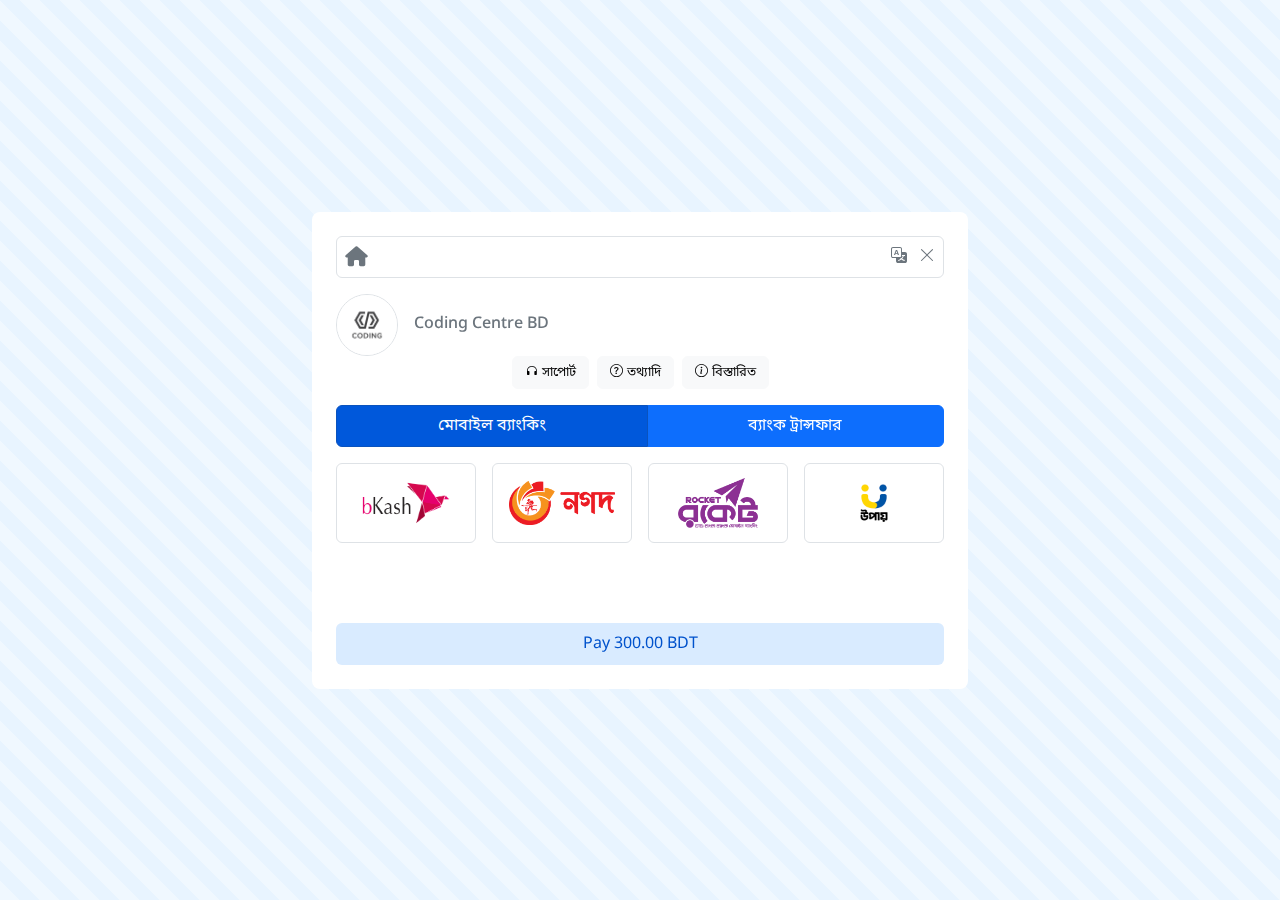
<file: index.html>
<!DOCTYPE html>
<html lang="en">
  <head>
    <meta charset="UTF-8" />
    <meta name="viewport" content="width=device-width, initial-scale=1.0" />
    <title>Coding Centre BD - Payment Gateway</title>
    <!-- Bootstrap CSS -->
    <link
      href="https://cdn.jsdelivr.net/npm/bootstrap@5.3.0-alpha1/dist/css/bootstrap.min.css"
      rel="stylesheet"
    />
    <!-- Custom CSS -->
    <link rel="stylesheet" href="./index.css" />

    <!-- Google font -->
    <style>
      @import url("https://fonts.googleapis.com/css2?family=Noto+Sans+Bengali:wght@100..900&display=swap");
    </style>
    <!-- Font Awesome for icons -->
    <link
      rel="stylesheet"
      href="https://cdnjs.cloudflare.com/ajax/libs/font-awesome/6.4.0/css/all.min.css"
    />
  </head>
  <body class="d-flex align-items-center justify-content-center">
    <div
      class="main-card rounded-3 p-4 mx-auto w-100 py-md-4 d-flex flex-column"
      style="max-width: 656px"
    >
      <!-- Navigation Bar -->
      <div
        class="d-flex justify-content-between align-items-center p-2 border rounded-2 mb-3 bg-white"
      >
        <i class="fa fa-home text-secondary fs-5"></i>
        <div>
          <i class="bi bi-translate text-secondary me-2"></i>
          <i class="bi bi-x-lg text-secondary"></i>
        </div>
      </div>

      <!-- Logo and Company Name -->
      <div class="d-flex flex-column flex-md-row align-items-center mb-4 mb-md-0">
        <div
          class="logo-container rounded-circle border d-flex align-items-center justify-content-center me-md-3 mb-3 mb-md-0 overflow-hidden"
        >
          <img
            src="./assets/logo.jpg"
            alt="Coding Centre BD Logo"
            class="logo-img"
          />
        </div>
        <h4 class="text-secondary mb-0 fs-6">Coding Centre BD</h4>
      </div>

      <!-- Navigation Tabs -->
      <div class="d-flex justify-content-center gap-2 mb-3">
        <button
          class="btn btn-light d-flex align-items-center gap-1 nav-tab"
          data-tab="support-tab"
        >
          <i class="bi bi-headphones" style="font-size: small"></i>
          <span class="d-none d-md-inline" style="font-size: small">
            সাপোর্ট</span
          >
        </button>
        <button
          class="btn btn-light d-flex align-items-center gap-1 nav-tab"
          data-tab="information-tab"
        >
          <i class="bi bi-question-circle" style="font-size: small"></i>
          <span class="d-none d-md-inline" style="font-size: small"
            >তথ্যাদি</span
          >
        </button>
        <button
          class="btn btn-light d-flex align-items-center gap-1 nav-tab"
          data-tab="details-tab"
        >
          <i class="bi bi-info-circle" style="font-size: small"></i>
          <span class="d-none d-md-inline" style="font-size: small"
            >বিস্তারিত</span
          >
        </button>
      </div>

      <!-- Payment Tabs -->
      <div class="btn-group w-100 mb-3">
        <button
          class="btn btn-primary py-2 active"
          data-tab="mobile-banking"
          style="font-size: medium"
        >
          মোবাইল ব্যাংকিং
        </button>
        <button
          class="btn btn-primary py-2"
          style="font-size: medium"
          data-tab="bank-transfer"
        >
          ব্যাংক ট্রান্সফার
        </button>
      </div>

      <div class="flex-grow-1">
        <!-- Payment Methods -->
        <!-- Mobile banking tab -->
        <div id="mobile-banking" class="tab-content active">
          <div class="row row-cols-2 row-cols-md-4 g-3 mb-3">
            <div class="col">
              <div
                class="payment-method border rounded-2 p-3 d-flex align-items-center justify-content-center"
                style="height: 80px"
                onclick="openPaymentModal(this)"
                data-payment-type="bkash"
              >
                <img
                  src="./assets/bkash-logo.png"
                  alt="bKash"
                  class="img-fluid"
                  style="mix-blend-mode: multiply"
                />
              </div>
            </div>
            <div class="col">
              <div
                class="payment-method border rounded-2 p-3 d-flex align-items-center justify-content-center"
                style="height: 80px"
                onclick="selectPaymentMethod(this)"
              >
                <img
                  src="./assets/nagad.png"
                  alt="Nagad"
                  class="img-fluid"
                  style="mix-blend-mode: multiply"
                />
              </div>
            </div>
            <div class="col">
              <div
                class="payment-method border rounded-2 p-3 d-flex align-items-center justify-content-center"
                style="height: 80px"
                onclick="selectPaymentMethod(this)"
              >
                <img
                  src="./assets//rocket.png"
                  alt="Rocket"
                  class="img-fluid"
                  style="mix-blend-mode: multiply"
                />
              </div>
            </div>
            <div class="col">
              <div
                class="payment-method border rounded-2 p-3 d-flex align-items-center justify-content-center"
                style="height: 80px"
                onclick="selectPaymentMethod(this)"
              >
                <img
                  src="./assets//upay.png"
                  alt="Upay"
                  class="img-fluid"
                  style="mix-blend-mode: multiply"
                />
              </div>
            </div>
          </div>
        </div>

        <!-- Bank transfer tab -->
        <div id="bank-transfer" class="tab-content">
          <div class="row row-cols-2 row-cols-md-4 g-3 mb-4">
            <div class="col">
              <a href="./bank-payment/" class="text-decoration-none">
                <div
                  class="payment-method border rounded-2 p-3 d-flex align-items-center justify-content-center"
                  style="height: 80px"
                >
                  <img
                    src="./assets/brac-bank.png"
                    alt="brac-bank"
                    class="h-100 w-100 object-fit-cover"
                    style="mix-blend-mode: multiply"
                  />
                </div>
              </a>
            </div>
          </div>
        </div>

        <!-- Support tab -->
        <div id="support-tab" class="tab-content">
          <div class="row row-cols-md-2 row-cols-1 g-3 mb-3">
            <div class="col">
              <div
                class="payment-method border rounded-2 p-2 d-flex align-items-center justify-content-center bg-white"
                onclick="selectPaymentMethod(this)"
              >
                <div
                  class="mx-2 bg-primary bg-opacity-10 text-primary rounded-circle d-flex justify-content-center align-items-center"
                  style="width: 25px; height: 25px"
                >
                  <i class="fas fa-phone" style="font-size: 8px"></i>
                </div>
                <div class="small text-dark">
                  আমাদের সাথে সরাসরি কথা বলতে এখানে ক্লিক করুন।
                </div>
              </div>
            </div>
            <div class="col">
              <div
                class="payment-method border rounded-2 p-2 d-flex align-items-center justify-content-center bg-white"
                onclick="selectPaymentMethod(this)"
              >
                <div
                  class="mx-2 bg-success bg-opacity-10 text-success rounded-circle d-flex justify-content-center align-items-center"
                  style="width: 25px; height: 25px"
                >
                  <i class="fab fa-whatsapp" style="font-size: 8px"></i>
                </div>
                <div class="small text-dark">
                  হোয়াটসঅ্যাপে লাইভ চ্যাটের জন্য এখানে ক্লিক করুন।
                </div>
              </div>
            </div>
            <div class="col">
              <div
                class="payment-method border rounded-2 p-2 d-flex align-items-center justify-content-center bg-white"
                onclick="selectPaymentMethod(this)"
              >
                <div
                  class="mx-2 bg-warning bg-opacity-10 text-warning rounded-circle d-flex justify-content-center align-items-center"
                  style="width: 25px; height: 25px"
                >
                  <i class="fas fa-envelope" style="font-size: 8px"></i>
                </div>
                <div class="small text-dark">
                  আমাদের সাপোর্ট ইমেইল করতে এখানে ক্লিক করুন।
                </div>
              </div>
            </div>
          </div>
        </div>

        <!-- Information tab -->
        <div id="information-tab" class="tab-content">
          <div
            class="information flex-column justify-content-center align-items-center w-100 h-100"
          >
            <h4 class="text-center">No Information Found</h4>
          </div>
        </div>

        <!-- Details tab -->
        <div id="details-tab" class="tab-content mb-3">
          <h5 class="text-center text-primary fw-semibold mb-2 fs-6">
            লেনদেনের বিস্তারিত
          </h5>

          <!-- Demo details 1 -->
          <div class="border p-2 rounded bg-white">
            <div class="d-flex justify-content-between mb-1">
              <span class="text-muted">ইনভয়েসঃ</span>
              <span class="text-dark">Tamima Mishu</span>
            </div>

            <hr class="my-1 border-top" />

            <div class="d-flex justify-content-between mb-1">
              <span class="text-muted">পরিমাণঃ</span>
              <span class="text-dark">300.00 BDT</span>
            </div>

            <hr class="my-1 border-top" />

            <div class="d-flex justify-content-between mb-1">
              <span class="text-muted">মোট প্রদেয় পরিমাণঃ</span>
              <span class="text-primary fw-semibold">300.00 BDT</span>
            </div>
          </div>
        </div>
      </div>

      <!-- Pay Button -->
      <button
        class="btn w-100 py-2 fw-500 fs-6 pay-button"
        style="background-color: #d9ebff; color: #0052cc"
      >
        Pay 300.00 BDT
      </button>
    </div>
    <!-- modal -->
    <div
      class="modal fade"
      id="paymentModal"
      tabindex="-1"
      aria-labelledby="paymentModalLabel"
      aria-hidden="true"
    >
      <div class="modal-dialog modal-dialog-centered mx-auto text-center">
        <div
          class="modal-content rounded-4 border border-2 border-secondary-subtle bg-white p-4"
        >
          <div class="modal-body p-0 w-100">
            <h5 class="modal-title text-secondary fs-6" id="paymentModalLabel">
              Select Payment Option
            </h5>
            <hr class="my-1" />
            <div class="row g-3 mt-1">
              <!-- bKash Personal Option -->
              <div class="col-6">
                <a href="./mfs-payment" class="text-decoration-none">
                  <div class="card border rounded-4 h-100" role="button">
                    <div
                      class="card-body d-flex align-items-center justify-content-center p-3"
                    >
                      <span
                        class="text-secondary fs-5 me-2 fw-bold"
                        style="font-size: small !important"
                        >bKash</span
                      >
                      <span
                        class="rounded-pill text-bg-danger px-2"
                        style="font-size: small !important"
                        >Personal</span
                      >
                    </div>
                  </div>
                </a>
              </div>

              <!-- bKash Agent Option -->
              <div class="col-6">
                <a href="./mfs-payment" class="text-decoration-none">
                  <div class="card border rounded-4 h-100" role="button">
                    <div
                      class="card-body d-flex align-items-center justify-content-center p-3"
                    >
                      <span
                        class="text-secondary fs-5 me-2 fw-bold"
                        style="font-size: small !important"
                        >bKash</span
                      >
                      <span
                        class="rounded-pill text-bg-primary px-2"
                        style="font-size: small !important"
                        >Agent</span
                      >
                    </div>
                  </div>
                </a>
              </div>

              <!-- bKash Merchant Option -->
              <div class="col-6">
                <a href="./mfs-payment" class="text-decoration-none">
                  <div class="card border rounded-4 h-100" role="button">
                    <div
                      class="card-body d-flex flex-wrap align-items-center justify-content-center p-3"
                    >
                      <span
                        class="text-secondary fs-5 me-2 fw-bold"
                        style="font-size: small !important"
                        >bKash Merchant</span
                      >
                      <span
                        class="rounded-pill text-bg-danger px-2"
                        style="font-size: small !important"
                        >Live</span
                      >
                    </div>
                  </div>
                </a>
              </div>
            </div>
          </div>

          <!-- Close Button -->
          <div class="mt-4">
            <button
              type="button"
              class="btn btn-light bg-primary-subtle text-primary w-100 rounded-3"
              data-bs-dismiss="modal"
            >
              Close
            </button>
          </div>
        </div>
      </div>
    </div>

    <!-- Bootstrap Icons -->
    <link
      rel="stylesheet"
      href="https://cdn.jsdelivr.net/npm/bootstrap-icons@1.11.3/font/bootstrap-icons.min.css"
    />
    <!-- Bootstrap JS -->
    <script src="https://cdn.jsdelivr.net/npm/bootstrap@5.3.0-alpha1/dist/js/bootstrap.bundle.min.js"></script>
    <script src="./javascript/index.js"></script>
  </body>
</html>
</file>
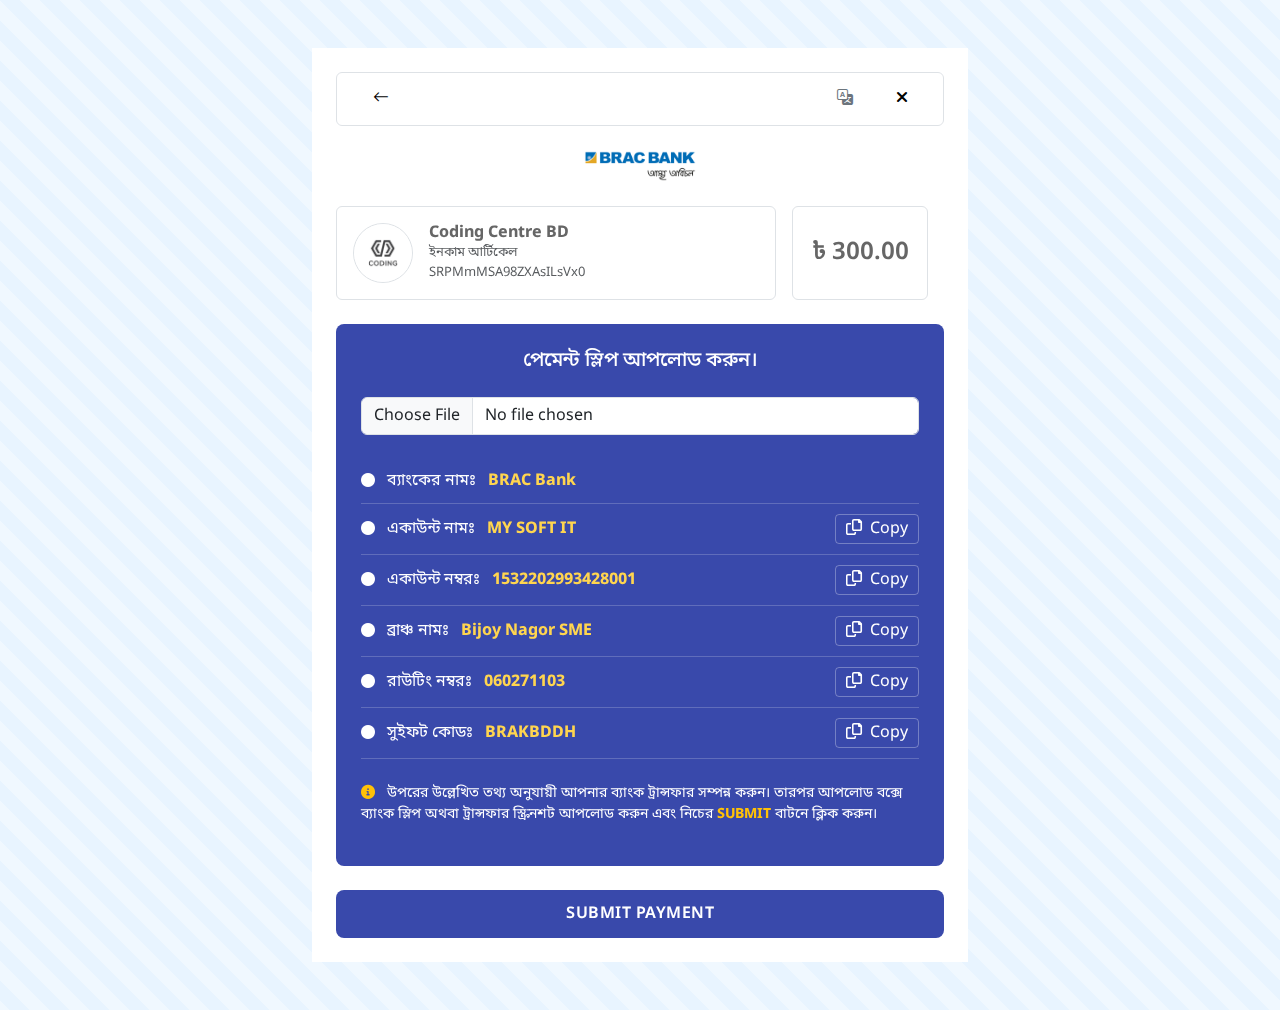
<file: bank-payment/index.html>
<!DOCTYPE html>
<html lang="en">
  <head>
    <meta charset="UTF-8" />
    <meta name="viewport" content="width=device-width, initial-scale=1.0" />
    <title>BRAC Bank Payment</title>
    <!-- Bootstrap CSS -->
    <link
      href="https://cdn.jsdelivr.net/npm/bootstrap@5.3.0-alpha1/dist/css/bootstrap.min.css"
      rel="stylesheet"
    />
    <!-- Font Awesome for icons -->
    <link
      rel="stylesheet"
      href="https://cdnjs.cloudflare.com/ajax/libs/font-awesome/6.0.0/css/all.min.css"
    />
    <style>
      @import url("https://fonts.googleapis.com/css2?family=Noto+Sans+Bengali:wght@100..900&display=swap");
      body {
        background-color: #e8f4ff;
        background-image: linear-gradient(
          45deg,
          #e8f4ff 25%,
          #f0f8ff 25%,
          #f0f8ff 50%,
          #e8f4ff 50%,
          #e8f4ff 75%,
          #f0f8ff 75%,
          #f0f8ff 100%
        );
        background-size: 40px 40px;
        min-height: 100vh;
        font-family: "Noto Sans Bengali", sans-serif;
      }
      .card {
        border-radius: 10px;
        border: none;
        box-shadow: 0 2px 10px rgba(0, 0, 0, 0.05);
      }
      .blue-section {
        background-color: #3949ab;
        color: white;
        border-radius: 8px;
        padding: 25px;
      }
      .submit-btn {
        background-color: #3949ab;
        color: white;
        border: none;
        border-radius: 8px;
        padding: 12px;
        width: 100%;
        font-weight: 600;
        text-transform: uppercase;
        letter-spacing: 0.5px;
      }
      .copy-btn {
        background-color: transparent;
        border: 1px solid rgba(255, 255, 255, 0.3);
        color: white;
        border-radius: 4px;
        padding: 2px 10px;
      }
      .yellow-text {
        color: #ffd54f;
        font-weight: bold;
      }
      .info-row {
        border-bottom: 1px solid rgba(255, 255, 255, 0.2);
        padding: 10px 0;
      }
      .logo-img {
        width: 20%;
        max-height: 100px;
        margin: 0px auto;
        display: block;
        object-fit: cover;
      }
      .company-avatar {
        width: 60px;
        height: 60px;
      }

      .company-title {
        font-size: medium;
        color: #666;
      }

      .company-text {
        font-size: small;
        color: #666;
      }
      .price-text {
        font-weight: 600;
        color: #666;
      }
      .header-bar {
        border-bottom: 1px solid #eee;
        padding: 10px;
      }
      .amount-text {
        color: #6c757d;
        font-size: 24px;
        font-weight: bold;
      }
      .main-card {
        background-color: white;
      }
      @media (max-width: 768px) {
        .desktop-flex {
          flex-direction: column !important;
        }
        .amount-card {
          margin-top: 10px;
        }
        .main-card {
          background-color: transparent;
        }
      }
    </style>
  </head>
  <body>
    <div class="py-md-5">
      <div class="main-card mx-auto p-4" style="max-width: 656px">
        <!-- Header with icons -->
        <div
          class="d-flex justify-content-between align-items-center p-2 px-4 border rounded-2 bg-white"
          style="position: sticky; top: 1.5rem; z-index: 1"
        >
          <button
            class="btn btn-light rounded-circle bg-transparent border-0"
            onclick="history.back()"
          >
            <i class="bi bi-arrow-left"></i>
          </button>
          <div>
            <button class="btn btn-light bg-transparent border-0">
              <i class="bi bi-translate text-secondary me-2"></i>
            </button>
            <button
              class="btn btn-light ms-2 bg-transparent border-0"
              onclick="history.back()"
            >
              <i class="fas fa-times"></i>
            </button>
          </div>
        </div>

        <!-- Main content -->
        <div class="card-body p-0">
          <!-- Logo -->
          <div
            class="text-center overflow-hidden d-flex justify-content-center align-items-center"
            style="max-height: 80px"
          >
            <img
              src="../assets/brac-bank.png"
              alt="BRAC Bank Logo"
              class="logo-img"
              style="mix-blend-mode: multiply"
            />
          </div>

          <!-- Payment info -->
          <div class="row g-3 mb-4 w-100">
            <!-- Left Column -->
            <div class="col-md-9">
              <div class="border p-3 rounded h-100 bg-white">
                <div
                  class="d-flex align-items-center justify-content-center justify-content-md-start"
                >
                  <div
                    class="me-3 border rounded-circle overflow-hidden company-avatar"
                  >
                    <img
                      src="../assets/logo.jpg"
                      alt="company Logo"
                      class="img-fluid rounded-circle"
                    />
                  </div>
                  <div>
                    <h5 class="m-0 fw-bold company-title">Coding Centre BD</h5>
                    <p class="m-0 text-muted company-text">ইনকাম আর্টিকেল</p>
                    <p class="m-0 text-muted company-text">
                      SRPMmMSA98ZXAsILsVx0
                    </p>
                  </div>
                </div>
              </div>
            </div>

            <!-- Right Column -->
            <div class="col-md-3">
              <div
                class="border p-3 rounded d-flex justify-content-md-center align-items-center h-100 bg-white"
              >
                <h4 class="mb-0 text-center mx-auto price-text">৳ 300.00</h4>
              </div>
            </div>
          </div>

          <!-- Blue section -->
          <div class="blue-section mt-4">
            <h5 class="text-center mb-4">পেমেন্ট স্লিপ আপলোড করুন।</h5>

            <!-- File upload -->
            <div class="mb-4">
              <div class="input-group">
                <input
                  type="file"
                  class="form-control"
                  id="fileUpload"
                  accept="image/*,.pdf"
                />
              </div>
            </div>

            <!-- Bank details -->
            <div
              class="info-row d-flex justify-content-between align-items-center"
            >
              <div>
                <i class="fas fa-circle me-2 small"></i>
                <span>ব্যাংকের নামঃ</span>
                <span class="yellow-text ms-2">BRAC Bank</span>
              </div>
            </div>

            <div
              class="info-row d-flex justify-content-between align-items-center"
            >
              <div>
                <i class="fas fa-circle me-2 small"></i>
                <span>একাউন্ট নামঃ</span>
                <span class="yellow-text ms-2">MY SOFT IT</span>
              </div>
              <button class="copy-btn">
                <i class="far fa-copy me-1"></i> Copy
              </button>
            </div>

            <div
              class="info-row d-flex justify-content-between align-items-center"
            >
              <div>
                <i class="fas fa-circle me-2 small"></i>
                <span>একাউন্ট নম্বরঃ</span>
                <span class="yellow-text ms-2">1532202993428001</span>
              </div>
              <button class="copy-btn">
                <i class="far fa-copy me-1"></i> Copy
              </button>
            </div>

            <div
              class="info-row d-flex justify-content-between align-items-center"
            >
              <div>
                <i class="fas fa-circle me-2 small"></i>
                <span>ব্রাঞ্চ নামঃ</span>
                <span class="yellow-text ms-2">Bijoy Nagor SME</span>
              </div>
              <button class="copy-btn">
                <i class="far fa-copy me-1"></i> Copy
              </button>
            </div>

            <div
              class="info-row d-flex justify-content-between align-items-center"
            >
              <div>
                <i class="fas fa-circle me-2 small"></i>
                <span>রাউটিং নম্বরঃ</span>
                <span class="yellow-text ms-2">060271103</span>
              </div>
              <button class="copy-btn">
                <i class="far fa-copy me-1"></i> Copy
              </button>
            </div>

            <div
              class="info-row d-flex justify-content-between align-items-center"
            >
              <div>
                <i class="fas fa-circle me-2 small"></i>
                <span>সুইফট কোডঃ</span>
                <span class="yellow-text ms-2">BRAKBDDH</span>
              </div>
              <button class="copy-btn">
                <i class="far fa-copy me-1"></i> Copy
              </button>
            </div>

            <!-- Warning text -->
            <div class="mt-4">
              <p class="small">
                <i class="fas fa-info-circle text-warning me-2"></i>
                উপরের উল্লেখিত তথ্য অনুযায়ী আপনার ব্যাংক ট্রান্সফার সম্পন্ন
                করুন। তারপর আপলোড বক্সে ব্যাংক স্লিপ অথবা ট্রান্সফার স্ক্রিনশট
                আপলোড করুন এবং নিচের
                <span class="text-warning fw-bold">SUBMIT</span> বাটনে ক্লিক
                করুন।
              </p>
            </div>
          </div>

          <!-- Submit button -->
          <div class="mt-4">
            <button class="submit-btn">Submit Payment</button>
          </div>
        </div>
      </div>
    </div>

    <!-- Bootstrap JS Bundle with Popper -->
    <link
      rel="stylesheet"
      href="https://cdn.jsdelivr.net/npm/bootstrap-icons@1.11.3/font/bootstrap-icons.min.css"
    />
    <script src="https://cdn.jsdelivr.net/npm/bootstrap@5.3.0-alpha1/dist/js/bootstrap.bundle.min.js"></script>
    <script src="../javascript/bank-pay.js"></script>
  </body>
</html>
</file>
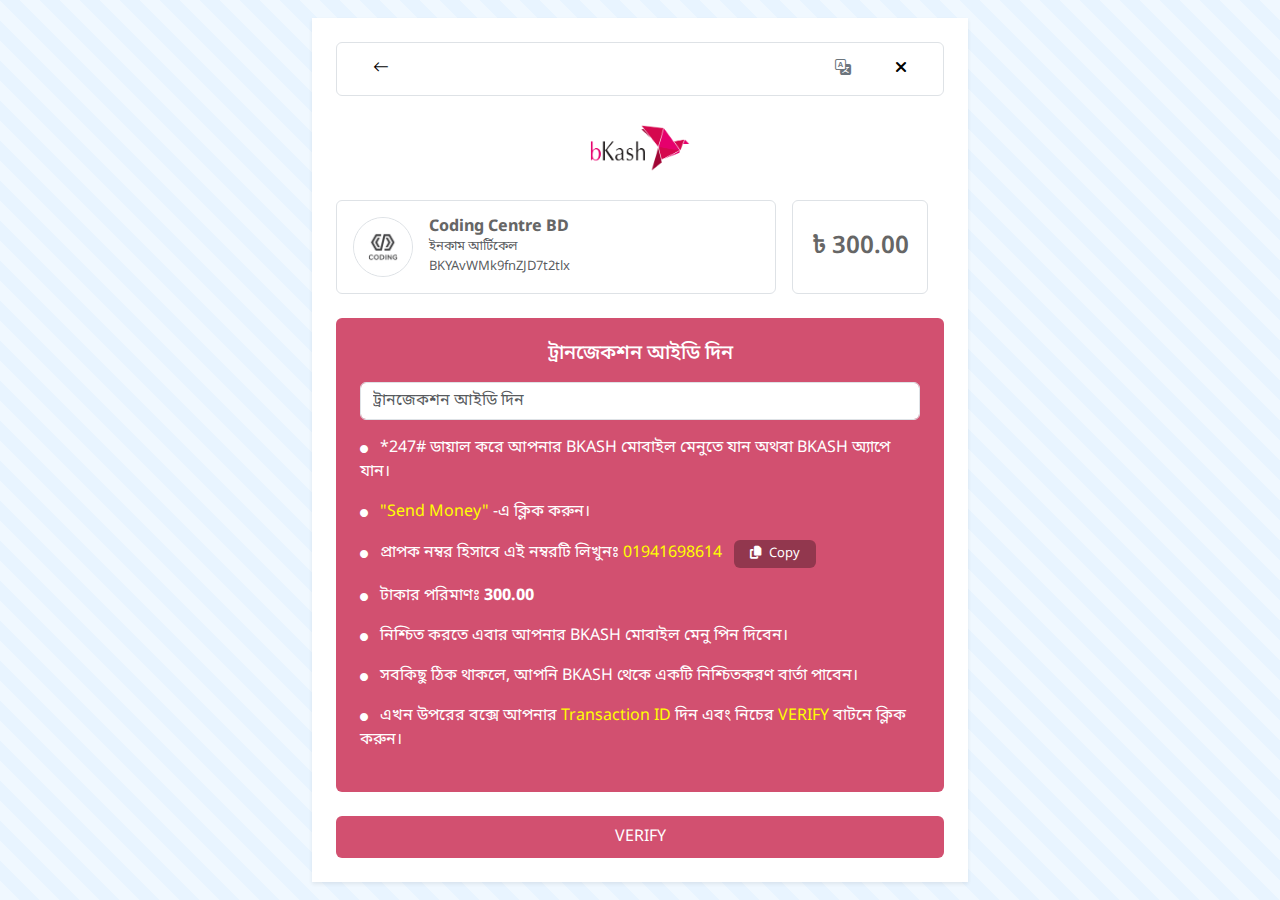
<file: mfs-payment/index.html>
<!DOCTYPE html>
<html lang="en">
  <head>
    <meta charset="UTF-8" />
    <meta name="viewport" content="width=device-width, initial-scale=1.0" />
    <title>bKash Payment</title>
    <!-- Bootstrap CSS -->
    <link
      href="https://cdn.jsdelivr.net/npm/bootstrap@5.3.0/dist/css/bootstrap.min.css"
      rel="stylesheet"
    />
    <!-- Font Awesome -->
    <link
      rel="stylesheet"
      href="https://cdnjs.cloudflare.com/ajax/libs/font-awesome/6.4.0/css/all.min.css"
    />
    <style>
      @import url("https://fonts.googleapis.com/css2?family=Noto+Sans+Bengali:wght@100..900&display=swap");
      body {
        background-color: #e8f4ff;
        background-image: linear-gradient(
          45deg,
          #e8f4ff 25%,
          #f0f8ff 25%,
          #f0f8ff 50%,
          #e8f4ff 50%,
          #e8f4ff 75%,
          #f0f8ff 75%,
          #f0f8ff 100%
        );
        background-size: 40px 40px;
        min-height: 100vh;
        font-family: "Noto Sans Bengali", sans-serif;
      }

      .bkash-pink {
        background-color: #d25070;
        color: white;
      }

      #verifyBtn:hover {
        background-color: #d62d57;
        color: white;
      }

      .container-wrapper {
        max-width: 656px;
      }

      .bkash-logo {
        max-width: 100px;
      }

      .merchant-avatar {
        width: 60px;
        height: 60px;
      }

      .merchant-title {
        font-size: medium;
        color: #666;
      }

      .merchant-text {
        font-size: small;
        color: #666;
      }

      .price-text {
        font-weight: 600;
        color: #666;
      }

      .transaction-form {
        font-size: medium;
      }

      .bullet-point {
        font-size: 8px;
      }

      .copy-button {
        color: white;
        background: rgba(0, 0, 0, 0.3);
        font-size: small;
      }

      .highlight {
        color: yellow;
      }
      .main-card {
        background-color: white;
      }
      @media (max-width: 768px) {
        .main-card {
          background-color: transparent;
        }
      }
    </style>
  </head>
  <body class="d-flex align-items-center justify-content-center">
    <div class="mx-auto container-wrapper">
      <div class="main-card shadow-sm p-4 border-0">
        <!-- Header with icons -->
        <div
          class="d-flex justify-content-between align-items-center p-2 px-4 border rounded-2 bg-white"
          style="position: sticky; top: 1.5rem; z-index: 1"
        >
          <button
            class="btn btn-light bg-transparent border-0 rounded-circle"
            onclick="history.back()"
          >
            <i class="bi bi-arrow-left"></i>
          </button>
          <div>
            <button class="btn btn-light bg-transparent border-0">
              <i class="bi bi-translate text-secondary me-2"></i>
            </button>
            <button
              class="btn btn-light bg-transparent border-0 ms-2"
              onclick="history.back()"
            >
              <i class="fas fa-times"></i>
            </button>
          </div>
        </div>

        <!-- bKash Logo -->
        <div class="text-center my-4">
          <img
            src="../assets/bkash-logo.png"
            alt="bKash Logo"
            class="bkash-logo w-100"
          />
        </div>

        <!-- Merchant Info -->
        <div class="row g-3 mb-4 w-100">
          <!-- Left Column -->
          <div class="col-md-9">
            <div class="border p-3 rounded h-100 bg-white">
              <div
                class="d-flex align-items-center justify-content-center justify-content-md-start"
              >
                <div
                  class="me-3 border rounded-circle overflow-hidden merchant-avatar"
                >
                  <img
                    src="../assets/logo.jpg"
                    alt="Merchant Logo"
                    class="img-fluid rounded-circle"
                  />
                </div>
                <div>
                  <h5 class="m-0 fw-bold merchant-title">Coding Centre BD</h5>
                  <p class="m-0 text-muted merchant-text">ইনকাম আর্টিকেল</p>
                  <p class="m-0 text-muted merchant-text">
                    BKYAvWMk9fnZJD7t2tlx
                  </p>
                </div>
              </div>
            </div>
          </div>

          <!-- Right Column -->
          <div class="col-md-3">
            <div
              class="border p-3 rounded d-flex justify-content-md-center align-items-center h-100 bg-white"
            >
              <h4 class="mb-0 text-center mx-auto price-text">৳ 300.00</h4>
            </div>
          </div>
        </div>

        <!-- Transaction Form -->
        <div class="bkash-pink p-4 rounded transaction-form">
          <h5 class="text-center mb-3">ট্রানজেকশন আইডি দিন</h5>

          <div class="mb-3">
            <input
              type="text"
              class="form-control"
              id="transactionId"
              placeholder="ট্রানজেকশন আইডি দিন"
            />
          </div>

          <ul class="list-unstyled mb-0">
            <li class="mb-3">
              <i class="fas fa-circle me-2 bullet-point"></i>
              *247# ডায়াল করে আপনার BKASH মোবাইল মেনুতে যান অথবা BKASH অ্যাপে
              যান।
            </li>
            <li class="mb-3">
              <i class="fas fa-circle me-2 bullet-point"></i>
              <span class="highlight">"Send Money"</span> -এ ক্লিক করুন।
            </li>
            <li class="mb-3">
              <i class="fas fa-circle me-2 bullet-point"></i>
              প্রাপক নম্বর হিসাবে এই নম্বরটি লিখুনঃ
              <span class="highlight" id="bkashNumber">01941698614</span>
              <button
                class="copy-btn ms-2 rounded-2 shadow-none border-0 px-3 py-1 copy-button"
                id="copyNumber"
              >
                <i class="fas fa-copy me-2"></i>Copy
              </button>
            </li>
            <li class="mb-3">
              <i class="fas fa-circle me-2 bullet-point"></i>
              টাকার পরিমাণঃ <span class="fw-bold">300.00</span>
            </li>
            <li class="mb-3">
              <i class="fas fa-circle me-2 bullet-point"></i>
              নিশ্চিত করতে এবার আপনার BKASH মোবাইল মেনু পিন দিবেন।
            </li>
            <li class="mb-3">
              <i class="fas fa-circle me-2 bullet-point"></i>
              সবকিছু ঠিক থাকলে, আপনি BKASH থেকে একটি নিশ্চিতকরণ বার্তা পাবেন।
            </li>
            <li class="mb-3">
              <i class="fas fa-circle me-2 bullet-point"></i>
              এখন উপরের বক্সে আপনার
              <span class="highlight">Transaction ID</span> দিন এবং নিচের
              <span class="highlight">VERIFY</span> বাটনে ক্লিক করুন।
            </li>
          </ul>
        </div>

        <!-- Verify Button -->
        <button class="btn bkash-pink w-100 py-2 mt-4" id="verifyBtn">
          VERIFY
        </button>
      </div>
    </div>

    <link
      rel="stylesheet"
      href="https://cdn.jsdelivr.net/npm/bootstrap-icons@1.11.3/font/bootstrap-icons.min.css"
    />
    <!-- Bootstrap JS Bundle -->
    <script src="https://cdn.jsdelivr.net/npm/bootstrap@5.3.0/dist/js/bootstrap.bundle.min.js"></script>
    <script src="../javascript/mfs-pay.js"></script>
  </body>
</html>
</file>
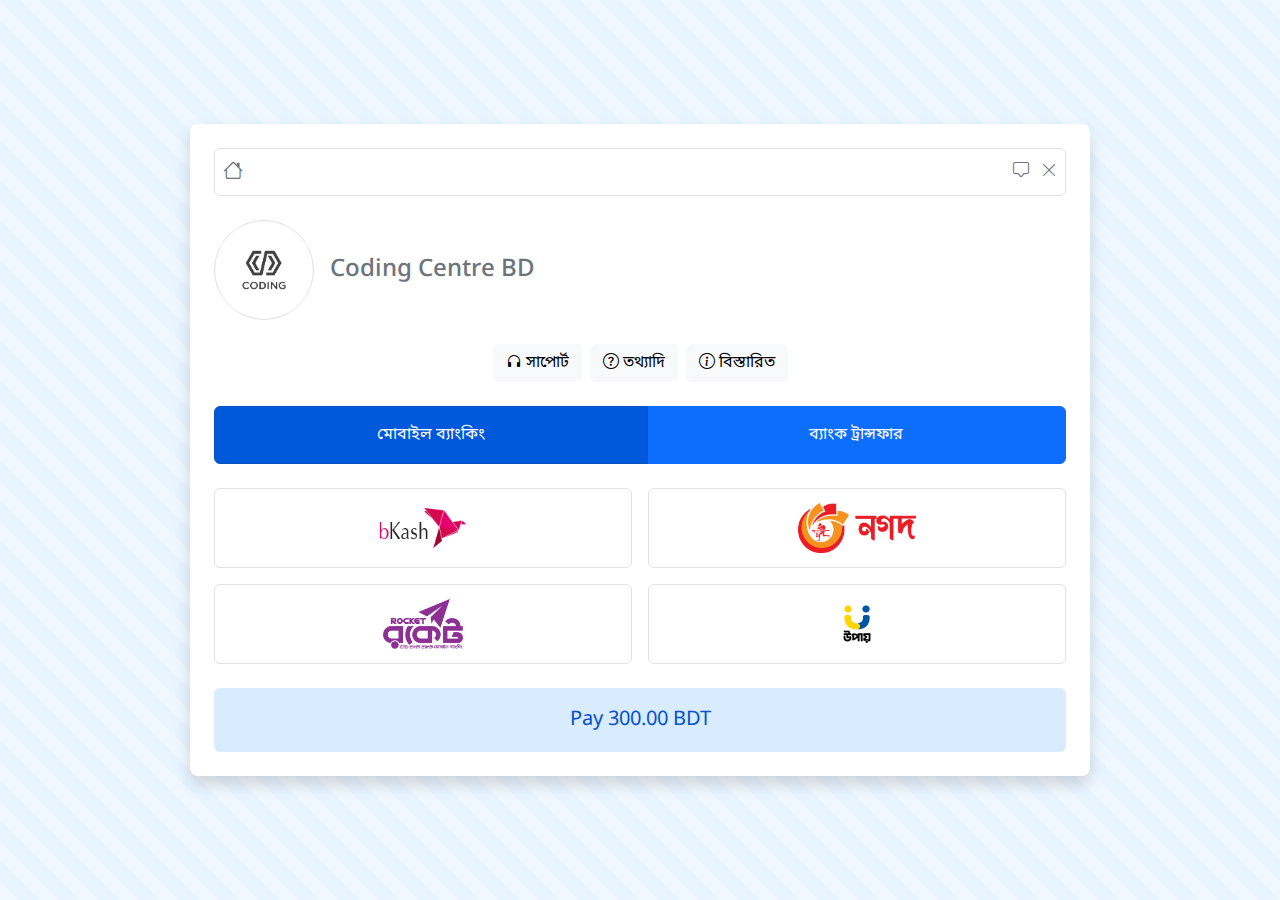
<file: src/home/index.html>
<!DOCTYPE html>
<html lang="en">
  <head>
    <meta charset="UTF-8" />
    <meta name="viewport" content="width=device-width, initial-scale=1.0" />
    <title>Coding Centre BD - Payment Gateway</title>
    <!-- Bootstrap CSS -->
    <link
      href="https://cdn.jsdelivr.net/npm/bootstrap@5.3.0-alpha1/dist/css/bootstrap.min.css"
      rel="stylesheet"
    />
    <!-- Custom CSS -->
    <link rel="stylesheet" href="../styles/index.css" />

    <!-- Google font -->
    <style>
      @import url("https://fonts.googleapis.com/css2?family=Noto+Sans+Bengali:wght@100..900&display=swap");
    </style>
  </head>
  <body class="d-flex align-items-center justify-content-center">
    <div class="container py-4">
      <div
        class="bg-white rounded-3 shadow p-4 mx-auto"
        style="max-width: 900px"
      >
        <!-- Navigation Bar -->
        <div
          class="d-flex justify-content-between align-items-center p-2 border rounded-2 mb-4"
        >
          <i class="bi bi-house text-secondary fs-5"></i>
          <div>
            <i class="bi bi-chat-square text-secondary me-2"></i>
            <i class="bi bi-x-lg text-secondary"></i>
          </div>
        </div>

        <!-- Logo and Company Name -->
        <div class="d-flex align-items-center mb-4">
          <div
            class="logo-container rounded-circle border d-flex align-items-center justify-content-center me-3 overflow-hidden"
          >
            <img
              src="../assets/logo.jpg"
              alt="Coding Centre BD Logo"
              class="logo-img"
            />
          </div>
          <h4 class="text-secondary mb-0">Coding Centre BD</h4>
        </div>

        <!-- Navigation Tabs -->
        <div class="d-flex justify-content-center gap-2 mb-4">
          <a href="#" class="btn btn-light d-flex align-items-center gap-1">
            <i class="bi bi-headphones"></i>
            সাপোর্ট
          </a>
          <a href="#" class="btn btn-light d-flex align-items-center gap-1">
            <i class="bi bi-question-circle"></i>
            তথ্যাদি
          </a>
          <a href="#" class="btn btn-light d-flex align-items-center gap-1">
            <i class="bi bi-info-circle"></i>
            বিস্তারিত
          </a>
        </div>

        <!-- Payment Tabs -->
        <div class="btn-group w-100 mb-4">
          <button class="btn btn-primary py-3 active" data-tab="mobile-banking">
            মোবাইল ব্যাংকিং
          </button>
          <button class="btn btn-primary py-3" data-tab="bank-transfer">
            ব্যাংক ট্রান্সফার
          </button>
        </div>

        <!-- Payment Methods -->

        <!-- Mobile banking tab -->
        <div id="mobile-banking" class="tab-content active">
          <div class="row row-cols-2 g-3 mb-4">
            <div class="col">
              <div
                class="payment-method border rounded-2 p-3 d-flex align-items-center justify-content-center"
                style="height: 80px"
                onclick="selectPaymentMethod(this)"
              >
                <img
                  src="../assets/bkash-logo.png"
                  alt="bKash"
                  class="img-fluid"
                />
              </div>
            </div>
            <div class="col">
              <div
                class="payment-method border rounded-2 p-3 d-flex align-items-center justify-content-center"
                style="height: 80px"
                onclick="selectPaymentMethod(this)"
              >
                <img src="../assets/nagad.png" alt="Nagad" class="img-fluid" />
              </div>
            </div>
            <div class="col">
              <div
                class="payment-method border rounded-2 p-3 d-flex align-items-center justify-content-center"
                style="height: 80px"
                onclick="selectPaymentMethod(this)"
              >
                <img
                  src="../assets//rocket.png"
                  alt="Rocket"
                  class="img-fluid"
                />
              </div>
            </div>
            <div class="col">
              <div
                class="payment-method border rounded-2 p-3 d-flex align-items-center justify-content-center"
                style="height: 80px"
                onclick="selectPaymentMethod(this)"
              >
                <img src="../assets//upay.png" alt="Upay" class="img-fluid" />
              </div>
            </div>
          </div>
        </div>

        <!-- Bank transfer tab -->
        <div id="bank-transfer" class="tab-content">
          <div class="row row-cols-2 g-3 mb-4">
            <div class="col">
              <div
                class="payment-method border rounded-2 p-3 d-flex align-items-center justify-content-center"
                style="height: 80px"
                onclick="selectPaymentMethod(this)"
              >
                <img
                  src="../assets/brac-bank.png"
                  alt="brac-bank"
                  class="img-fluid"
                />
              </div>
            </div>
          </div>
        </div>

        <!-- Support tab -->
        <div id="bank-transfer" class="tab-content">
          <div class="row row-cols-2 g-3 mb-4">
            <div class="col">
              <div
                class="payment-method border rounded-2 p-3 d-flex align-items-center justify-content-center"
                style="height: 80px"
                onclick="selectPaymentMethod(this)"
              >
                <img
                  src="../assets/brac-bank.png"
                  alt="brac-bank"
                  class="img-fluid"
                />
              </div>
            </div>
          </div>
        </div>

        <!-- Pay Button -->
        <button
          class="btn w-100 py-3 fw-500 fs-5"
          style="background-color: #d9ebff; color: #0052cc"
        >
          Pay 300.00 BDT
        </button>
      </div>
    </div>

    <!-- Bootstrap Icons -->
    <link
      rel="stylesheet"
      href="https://cdn.jsdelivr.net/npm/bootstrap-icons@1.11.3/font/bootstrap-icons.min.css"
    />
    <!-- Bootstrap JS -->
    <script src="https://cdn.jsdelivr.net/npm/bootstrap@5.3.0-alpha1/dist/js/bootstrap.bundle.min.js"></script>
    <script src="../javascript/index.js"></script>
  </body>
</html>
</file>
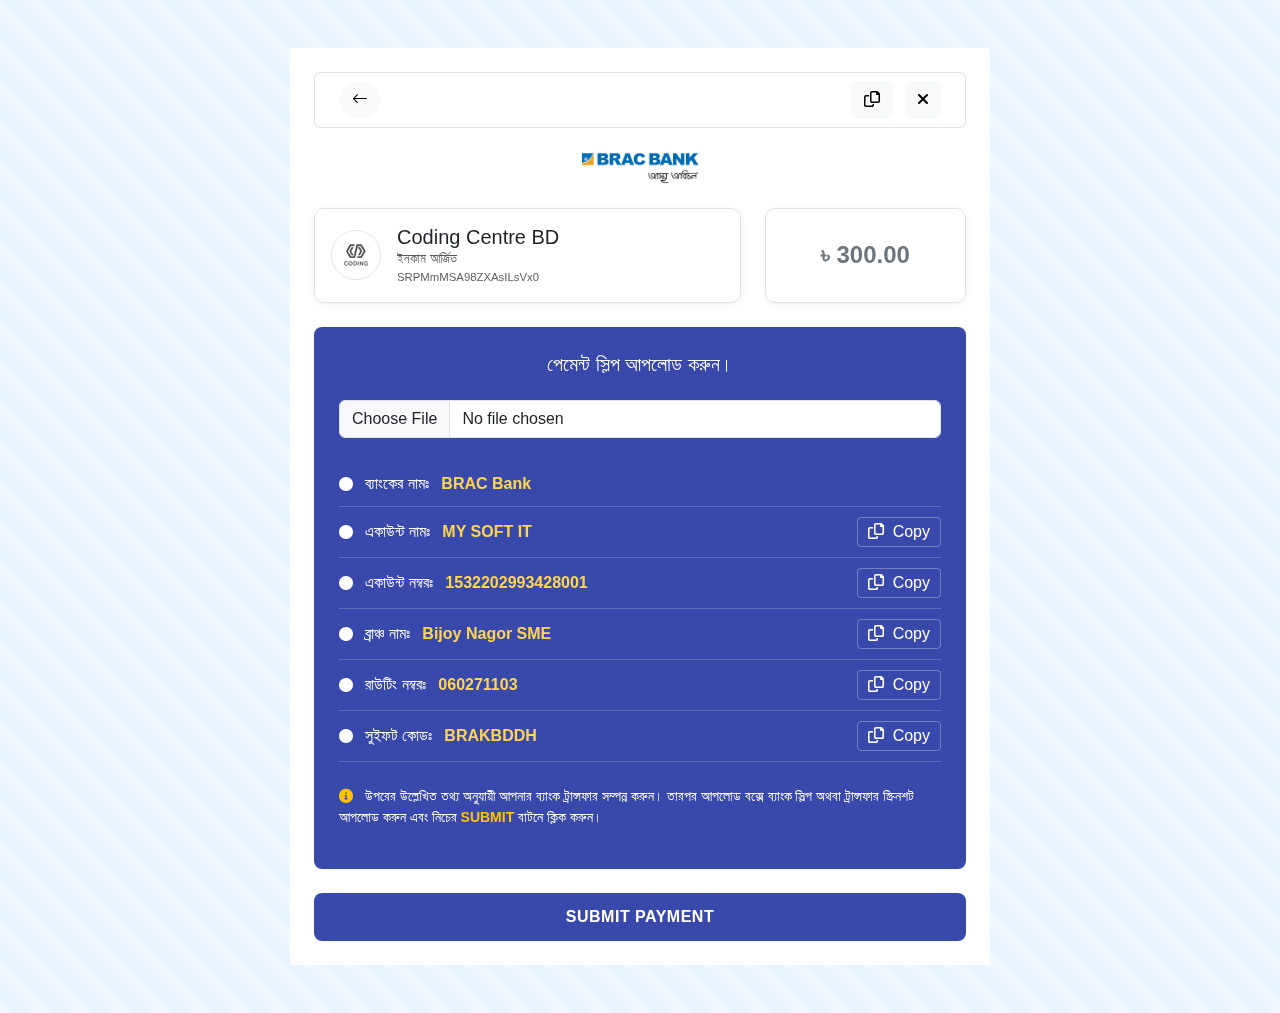
<file: bank-payment/pay.html>
<!DOCTYPE html>
<html lang="en">
  <head>
    <meta charset="UTF-8" />
    <meta name="viewport" content="width=device-width, initial-scale=1.0" />
    <title>BRAC Bank Payment</title>
    <!-- Bootstrap CSS -->
    <link
      href="https://cdn.jsdelivr.net/npm/bootstrap@5.3.0-alpha1/dist/css/bootstrap.min.css"
      rel="stylesheet"
    />
    <!-- Font Awesome for icons -->
    <link
      rel="stylesheet"
      href="https://cdnjs.cloudflare.com/ajax/libs/font-awesome/6.0.0/css/all.min.css"
    />
    <style>
      body {
        background-color: #e8f4ff;
        background-image: linear-gradient(
          45deg,
          #e8f4ff 25%,
          #f0f8ff 25%,
          #f0f8ff 50%,
          #e8f4ff 50%,
          #e8f4ff 75%,
          #f0f8ff 75%,
          #f0f8ff 100%
        );
        background-size: 40px 40px;
        min-height: 100vh;
        font-family: "Noto Sans Bengali", sans-serif;
      }
      .card {
        border-radius: 10px;
        border: none;
        box-shadow: 0 2px 10px rgba(0, 0, 0, 0.05);
      }
      .blue-section {
        background-color: #3949ab;
        color: white;
        border-radius: 8px;
        padding: 25px;
      }
      .submit-btn {
        background-color: #3949ab;
        color: white;
        border: none;
        border-radius: 8px;
        padding: 12px;
        width: 100%;
        font-weight: 600;
        text-transform: uppercase;
        letter-spacing: 0.5px;
      }
      .copy-btn {
        background-color: transparent;
        border: 1px solid rgba(255, 255, 255, 0.3);
        color: white;
        border-radius: 4px;
        padding: 2px 10px;
      }
      .yellow-text {
        color: #ffd54f;
        font-weight: bold;
      }
      .info-row {
        border-bottom: 1px solid rgba(255, 255, 255, 0.2);
        padding: 10px 0;
      }
      .logo-img {
        width: 20%;
        max-height: 100px;
        margin: 0px auto;
        display: block;
        object-fit: cover;
      }
      .company-logo {
        width: 50px;
        height: 50px;
        border-radius: 50%;
      }
      .header-bar {
        border-bottom: 1px solid #eee;
        padding: 10px;
      }
      .amount-text {
        color: #6c757d;
        font-size: 24px;
        font-weight: bold;
      }
      .main-card {
        background-color: white;
      }
      @media (max-width: 768px) {
        .desktop-flex {
          flex-direction: column !important;
        }
        .amount-card {
          margin-top: 10px;
        }
        .main-card {
          background-color: transparent;
        }
      }
    </style>
  </head>
  <body>
    <div class="py-md-5">
      <div class="main-card mx-auto p-4" style="max-width: 700px">
        <!-- Header with icons -->
        <div
          class="d-flex justify-content-between align-items-center p-2 px-4 border rounded-2 bg-white"
        >
          <button class="btn btn-light rounded-circle" onclick="history.back()">
            <i class="bi bi-arrow-left"></i>
          </button>
          <div>
            <button class="btn btn-light">
              <i class="far fa-copy"></i>
            </button>
            <button class="btn btn-light ms-2" onclick="history.back()">
              <i class="fas fa-times"></i>
            </button>
          </div>
        </div>

        <!-- Main content -->
        <div class="card-body p-0">
          <!-- Logo -->
          <div
            class="text-center overflow-hidden d-flex justify-content-center align-items-center"
            style="max-height: 80px"
          >
            <img
              src="../assets/brac-bank.png"
              alt="BRAC Bank Logo"
              class="logo-img"
              style="mix-blend-mode: multiply"
            />
          </div>

          <!-- Payment info -->
          <div class="row desktop-flex d-flex">
            <!-- Company info -->
            <div class="col-md-8">
              <div class="card p-3 border">
                <div class="d-flex align-items-center">
                  <img
                    src="../assets//logo.jpg"
                    alt="Company Logo"
                    class="company-logo me-3 rounded-circle border"
                  />
                  <div style="font-size: small">
                    <h5 class="mb-0">Coding Centre BD</h5>
                    <p class="mb-0 text-muted">ইনকাম আর্জিত</p>
                    <p class="mb-0 text-muted small">SRPMmMSA98ZXAsILsVx0</p>
                  </div>
                </div>
              </div>
            </div>

            <!-- Amount -->
            <div class="col-md-4 amount-card">
              <div
                class="card p-3 border h-100 d-flex align-items-center justify-content-center"
              >
                <div class="text-end">
                  <span class="amount-text">৳ 300.00</span>
                </div>
              </div>
            </div>
          </div>

          <!-- Blue section -->
          <div class="blue-section mt-4">
            <h5 class="text-center mb-4">পেমেন্ট স্লিপ আপলোড করুন।</h5>

            <!-- File upload -->
            <div class="mb-4">
              <div class="input-group">
                <input
                  type="file"
                  class="form-control"
                  id="fileUpload"
                  accept="image/*,.pdf"
                />
              </div>
            </div>

            <!-- Bank details -->
            <div
              class="info-row d-flex justify-content-between align-items-center"
            >
              <div>
                <i class="fas fa-circle me-2 small"></i>
                <span>ব্যাংকের নামঃ</span>
                <span class="yellow-text ms-2">BRAC Bank</span>
              </div>
            </div>

            <div
              class="info-row d-flex justify-content-between align-items-center"
            >
              <div>
                <i class="fas fa-circle me-2 small"></i>
                <span>একাউন্ট নামঃ</span>
                <span class="yellow-text ms-2">MY SOFT IT</span>
              </div>
              <button class="copy-btn">
                <i class="far fa-copy me-1"></i> Copy
              </button>
            </div>

            <div
              class="info-row d-flex justify-content-between align-items-center"
            >
              <div>
                <i class="fas fa-circle me-2 small"></i>
                <span>একাউন্ট নম্বরঃ</span>
                <span class="yellow-text ms-2">1532202993428001</span>
              </div>
              <button class="copy-btn">
                <i class="far fa-copy me-1"></i> Copy
              </button>
            </div>

            <div
              class="info-row d-flex justify-content-between align-items-center"
            >
              <div>
                <i class="fas fa-circle me-2 small"></i>
                <span>ব্রাঞ্চ নামঃ</span>
                <span class="yellow-text ms-2">Bijoy Nagor SME</span>
              </div>
              <button class="copy-btn">
                <i class="far fa-copy me-1"></i> Copy
              </button>
            </div>

            <div
              class="info-row d-flex justify-content-between align-items-center"
            >
              <div>
                <i class="fas fa-circle me-2 small"></i>
                <span>রাউটিং নম্বরঃ</span>
                <span class="yellow-text ms-2">060271103</span>
              </div>
              <button class="copy-btn">
                <i class="far fa-copy me-1"></i> Copy
              </button>
            </div>

            <div
              class="info-row d-flex justify-content-between align-items-center"
            >
              <div>
                <i class="fas fa-circle me-2 small"></i>
                <span>সুইফট কোডঃ</span>
                <span class="yellow-text ms-2">BRAKBDDH</span>
              </div>
              <button class="copy-btn">
                <i class="far fa-copy me-1"></i> Copy
              </button>
            </div>

            <!-- Warning text -->
            <div class="mt-4">
              <p class="small">
                <i class="fas fa-info-circle text-warning me-2"></i>
                উপরের উল্লেখিত তথ্য অনুযায়ী আপনার ব্যাংক ট্রান্সফার সম্পন্ন
                করুন। তারপর আপলোড বক্সে ব্যাংক স্লিপ অথবা ট্রান্সফার স্ক্রিনশট
                আপলোড করুন এবং নিচের
                <span class="text-warning fw-bold">SUBMIT</span> বাটনে ক্লিক
                করুন।
              </p>
            </div>
          </div>

          <!-- Submit button -->
          <div class="mt-4">
            <button class="submit-btn">Submit Payment</button>
          </div>
        </div>
      </div>
    </div>

    <!-- Bootstrap JS Bundle with Popper -->
    <link
      rel="stylesheet"
      href="https://cdn.jsdelivr.net/npm/bootstrap-icons@1.11.3/font/bootstrap-icons.min.css"
    />
    <script src="https://cdn.jsdelivr.net/npm/bootstrap@5.3.0-alpha1/dist/js/bootstrap.bundle.min.js"></script>
    <script src="../javascript/bank-pay.js"></script>
  </body>
</html>
</file>
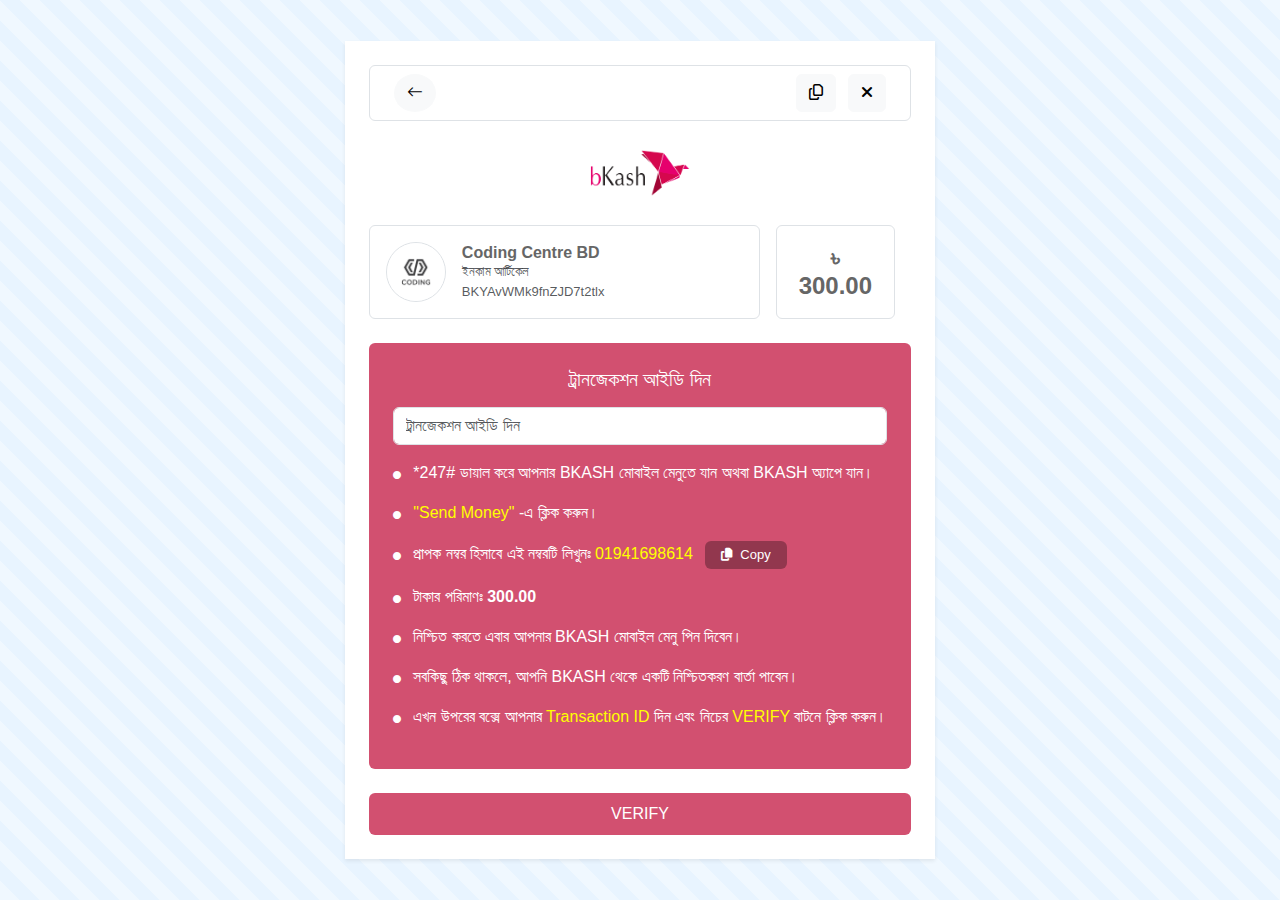
<file: mfs-payment/pay.html>
<!DOCTYPE html>
<html lang="en">
  <head>
    <meta charset="UTF-8" />
    <meta name="viewport" content="width=device-width, initial-scale=1.0" />
    <title>bKash Payment</title>
    <!-- Bootstrap CSS -->
    <link
      href="https://cdn.jsdelivr.net/npm/bootstrap@5.3.0/dist/css/bootstrap.min.css"
      rel="stylesheet"
    />
    <!-- Font Awesome -->
    <link
      rel="stylesheet"
      href="https://cdnjs.cloudflare.com/ajax/libs/font-awesome/6.4.0/css/all.min.css"
    />
    <style>
      body {
        background-color: #e8f4ff;
        background-image: linear-gradient(
          45deg,
          #e8f4ff 25%,
          #f0f8ff 25%,
          #f0f8ff 50%,
          #e8f4ff 50%,
          #e8f4ff 75%,
          #f0f8ff 75%,
          #f0f8ff 100%
        );
        background-size: 40px 40px;
        min-height: 100vh;
        font-family: "Noto Sans Bengali", sans-serif;
      }

      .bkash-pink {
        background-color: #d25070;
        color: white;
      }

      #verifyBtn:hover {
        background-color: #d62d57;
        color: white;
      }

      .container-wrapper {
        max-width: 650px;
      }

      .bkash-logo {
        max-width: 100px;
      }

      .merchant-avatar {
        width: 60px;
        height: 60px;
      }

      .merchant-title {
        font-size: medium;
        color: #666;
      }

      .merchant-text {
        font-size: small;
        color: #666;
      }

      .price-text {
        font-weight: 600;
        color: #666;
      }

      .transaction-form {
        font-size: medium;
      }

      .bullet-point {
        font-size: 8px;
      }

      .copy-button {
        color: white;
        background: rgba(0, 0, 0, 0.3);
        font-size: small;
      }

      .highlight {
        color: yellow;
      }
      .main-card {
        background-color: white;
      }
      @media (max-width: 768px) {
        .main-card {
          background-color: transparent;
        }
      }
    </style>
  </head>
  <body class="d-flex align-items-center justify-content-center">
    <div class="mx-auto container-wrapper">
      <div class="main-card shadow-sm p-4 border-0">
        <!-- Header with icons -->
        <div
          class="d-flex justify-content-between align-items-center p-2 px-4 border rounded-2 bg-white"
        >
          <button class="btn btn-light rounded-circle" onclick="history.back()">
            <i class="bi bi-arrow-left"></i>
          </button>
          <div>
            <button class="btn btn-light">
              <i class="far fa-copy"></i>
            </button>
            <button class="btn btn-light ms-2" onclick="history.back()">
              <i class="fas fa-times"></i>
            </button>
          </div>
        </div>

        <!-- bKash Logo -->
        <div class="text-center my-4">
          <img
            src="../assets/bkash-logo.png"
            alt="bKash Logo"
            class="bkash-logo w-100"
          />
        </div>

        <!-- Merchant Info -->
        <div class="row g-3 mb-4 w-100">
          <!-- Left Column -->
          <div class="col-md-9">
            <div class="border p-3 rounded h-100 bg-white">
              <div
                class="d-flex align-items-center justify-content-center justify-content-md-start"
              >
                <div
                  class="me-3 border rounded-circle overflow-hidden merchant-avatar"
                >
                  <img
                    src="../assets/logo.jpg"
                    alt="Merchant Logo"
                    class="img-fluid rounded-circle"
                  />
                </div>
                <div>
                  <h5 class="m-0 fw-bold merchant-title">Coding Centre BD</h5>
                  <p class="m-0 text-muted merchant-text">ইনকাম আর্টিকেল</p>
                  <p class="m-0 text-muted merchant-text">
                    BKYAvWMk9fnZJD7t2tlx
                  </p>
                </div>
              </div>
            </div>
          </div>

          <!-- Right Column -->
          <div class="col-md-3">
            <div
              class="border p-3 rounded d-flex justify-content-md-center align-items-center h-100 bg-white"
            >
              <h4 class="mb-0 text-center mx-auto price-text">৳ 300.00</h4>
            </div>
          </div>
        </div>

        <!-- Transaction Form -->
        <div class="bkash-pink p-4 rounded transaction-form">
          <h5 class="text-center mb-3">ট্রানজেকশন আইডি দিন</h5>

          <div class="mb-3">
            <input
              type="text"
              class="form-control"
              id="transactionId"
              placeholder="ট্রানজেকশন আইডি দিন"
            />
          </div>

          <ul class="list-unstyled mb-0">
            <li class="mb-3">
              <i class="fas fa-circle me-2 bullet-point"></i>
              *247# ডায়াল করে আপনার BKASH মোবাইল মেনুতে যান অথবা BKASH অ্যাপে
              যান।
            </li>
            <li class="mb-3">
              <i class="fas fa-circle me-2 bullet-point"></i>
              <span class="highlight">"Send Money"</span> -এ ক্লিক করুন।
            </li>
            <li class="mb-3">
              <i class="fas fa-circle me-2 bullet-point"></i>
              প্রাপক নম্বর হিসাবে এই নম্বরটি লিখুনঃ
              <span class="highlight" id="bkashNumber">01941698614</span>
              <button
                class="copy-btn ms-2 rounded-2 shadow-none border-0 px-3 py-1 copy-button"
                id="copyNumber"
              >
                <i class="fas fa-copy me-2"></i>Copy
              </button>
            </li>
            <li class="mb-3">
              <i class="fas fa-circle me-2 bullet-point"></i>
              টাকার পরিমাণঃ <span class="fw-bold">300.00</span>
            </li>
            <li class="mb-3">
              <i class="fas fa-circle me-2 bullet-point"></i>
              নিশ্চিত করতে এবার আপনার BKASH মোবাইল মেনু পিন দিবেন।
            </li>
            <li class="mb-3">
              <i class="fas fa-circle me-2 bullet-point"></i>
              সবকিছু ঠিক থাকলে, আপনি BKASH থেকে একটি নিশ্চিতকরণ বার্তা পাবেন।
            </li>
            <li class="mb-3">
              <i class="fas fa-circle me-2 bullet-point"></i>
              এখন উপরের বক্সে আপনার
              <span class="highlight">Transaction ID</span> দিন এবং নিচের
              <span class="highlight">VERIFY</span> বাটনে ক্লিক করুন।
            </li>
          </ul>
        </div>

        <!-- Verify Button -->
        <button class="btn bkash-pink w-100 py-2 mt-4" id="verifyBtn">
          VERIFY
        </button>
      </div>
    </div>

    <link
      rel="stylesheet"
      href="https://cdn.jsdelivr.net/npm/bootstrap-icons@1.11.3/font/bootstrap-icons.min.css"
    />
    <!-- Bootstrap JS Bundle -->
    <script src="https://cdn.jsdelivr.net/npm/bootstrap@5.3.0/dist/js/bootstrap.bundle.min.js"></script>
    <script src="../javascript/mfs-pay.js"></script>
  </body>
</html>
</file>
<file: index.css>
body {
  background-color: #e8f4ff;
  background-image: linear-gradient(
    45deg,
    #e8f4ff 25%,
    #f0f8ff 25%,
    #f0f8ff 50%,
    #e8f4ff 50%,
    #e8f4ff 75%,
    #f0f8ff 75%,
    #f0f8ff 100%
  );
  background-size: 40px 40px;
  min-height: 100vh;
  font-family: "Noto Sans Bengali", sans-serif;
}


.logo-img {
  width: 60px;
  height: 60px;
  object-fit: contain;
}

.payment-method img {
  max-height: 50px;
  object-fit: contain;
}

.payment-method.selected {
  border-color: #0052cc !important;
  box-shadow: 0 0 5px rgba(0, 82, 204, 0.3);
}

.btn-primary.active {
  background-color: #0043a5 !important;
}

.tab-content {
  display: none;
}

.tab-content.active {
  display: block;
}

.btn.active {
  background-color: #0d6efd !important;
  color: white !important;
}

.nav-tab.active {
  background-color: #e9ecef !important;
  color: #212529 !important;
}

.btn-group .btn.active {
  background-color: #0058db !important;
  color: white !important;
}

.main-card {
  background-color: white;
  height: 477px;
}
.modal-dialog {
  max-width: 400px !important;
}
@media (max-width: 768px) {
  .main-card {
    background-color: transparent;
    min-height: 100vh;
  }
  .pay-button {
    position: absolute;
    bottom: 0;
    left: 50%;
    transform: translateX(-50%);
  }
  .modal-dialog {
    max-width: 400px !important;
  }
}
</file>
<file: src/styles/index.css>
body {
  background-color: #e8f4ff;
  background-image: linear-gradient(
    45deg,
    #e8f4ff 25%,
    #f0f8ff 25%,
    #f0f8ff 50%,
    #e8f4ff 50%,
    #e8f4ff 75%,
    #f0f8ff 75%,
    #f0f8ff 100%
  );
  background-size: 40px 40px;
  min-height: 100vh;
  font-family: "Noto Sans Bengali", sans-serif;
}

.logo-container {
  width: 100px;
  height: 100px;
}

.logo-img {
  width: 90%;
  height: 90%;
  object-fit: contain;
}

.payment-method img {
  max-height: 50px;
  object-fit: contain;
}

.payment-method.selected {
  border-color: #0052cc !important;
  box-shadow: 0 0 5px rgba(0, 82, 204, 0.3);
}

.btn-primary.active {
  background-color: #0043a5 !important;
}

.tab-content {
  display: none;
}

.tab-content.active {
  display: block;
}

.btn.active {
  background-color: #0d6efd !important;
  color: white !important;
}

.nav-tab.active {
  background-color: #e9ecef !important;
  color: #212529 !important;
}

.btn-group .btn.active {
  background-color: #0058db !important;
  color: white !important;
}

.main-card {
  background-color: white;
}
.modal-dialog {
  max-width: 500px !important;
}
@media (max-width: 768px) {
  .main-card {
    background-color: transparent;
    min-height: 100vh;
  }
  .pay-button {
    position: absolute;
    bottom: 0;
    left: 50%;
    transform: translateX(-50%);
  }
  .modal-dialog {
    max-width: 400px !important;
  }
}
</file>
